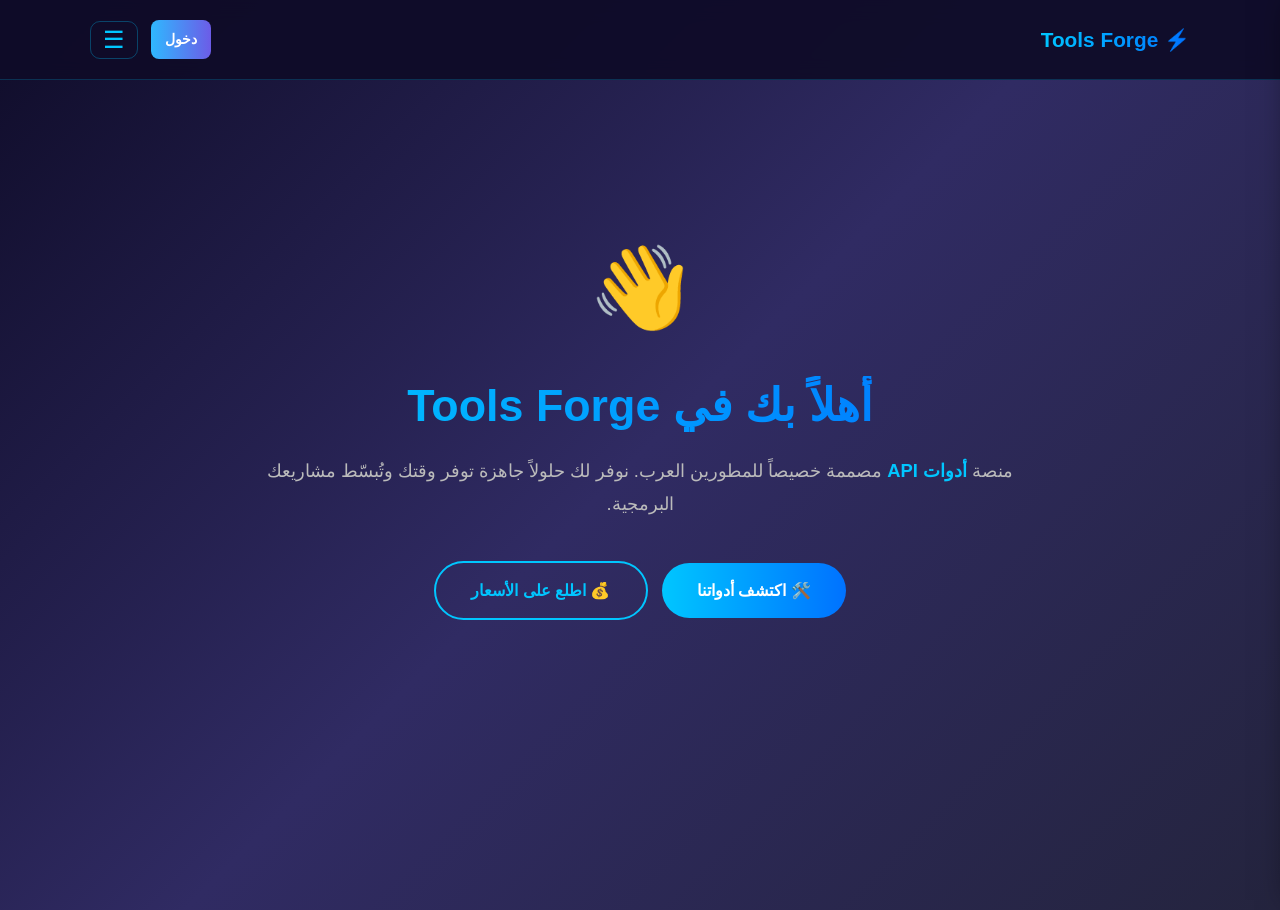
<file: index.html>
<!DOCTYPE html>
<html lang="ar" dir="rtl">
<head>
    <meta charset="UTF-8">
    <meta name="viewport" content="width=device-width, initial-scale=1.0">
    <title>Tools Forge - أدوات API للمطورين العرب</title>
    <link rel="stylesheet" href="css/style.css">
</head>
<body>

    <nav class="navbar">
        <div class="navbar-content">
            <div class="logo" onclick="showSection('home')">⚡ Tools Forge</div>
            <div style="display:flex;gap:8px;align-items:center;">
                <a href="/dashboard.html" class="btn btn-sm" style="padding:8px 14px;border-radius:8px;background:linear-gradient(90deg,#2fb8ff,#6c5ce7);color:#fff;text-decoration:none;font-weight:600;font-size:.85rem;">دخول</a>
                <button class="menu-btn" onclick="openDrawer()">☰</button>
            </div>
        </div>
    </nav>

    <div class="drawer-overlay" id="drawerOverlay" onclick="closeDrawer()"></div>
    <aside class="drawer" id="drawer">
        <div class="drawer-header">
            <div class="title">⚡ Tools Forge</div>
            <button class="close-btn" onclick="closeDrawer()">✕</button>
        </div>
        <nav class="drawer-nav">
            <a onclick="navigate('home')"><span class="icon">🏠</span> الرئيسية</a>
            <a onclick="navigate('tools')"><span class="icon">🛠️</span> الأدوات</a>
            <a onclick="navigate('pricing')"><span class="icon">💰</span> الأسعار</a>
            <a onclick="navigate('contact')"><span class="icon">📬</span> التواصل</a>
                <a onclick="navigate('privacy')"><span class="icon">🔒</span> الخصوصية</a>
                <a onclick="navigate('terms')"><span class="icon">📜</span> الشروط</a>
                <a onclick="navigate('refund')"><span class="icon">💵</span> الاسترداد</a>
                <a onclick="navigate('support')"><span class="icon">❓</span> الدعم</a>
                <a href="/dashboard.html" style="text-decoration:none;color:inherit;"><span class="icon">🔐</span> لوحة التحكم</a>
        </nav>
        <div class="drawer-footer">© 2026 Tools Forge</div>
    </aside>

    <section class="page-section active" id="home">
        <div class="container">
            <div class="hero">
                <span class="welcome-icon">👋</span>
                <h1>أهلاً بك في Tools Forge</h1>
                <p>منصة <span class="highlight">أدوات API</span> مصممة خصيصاً للمطورين العرب. نوفر لك حلولاً جاهزة توفر وقتك وتُبسّط مشاريعك البرمجية.</p>
                <div>
                    <a onclick="navigate('tools')" class="btn">🛠️ اكتشف أدواتنا</a>
                    <a onclick="navigate('pricing')" class="btn btn-outline">💰 اطلع على الأسعار</a>
                </div>
            </div>
        </div>
    </section>

    <section class="page-section" id="tools">
        <div class="container">
            <div class="section-title">
                <h2>🛠️ <span class="accent">أدواتنا</span></h2>
                <p>محفظة متنامية من الأدوات للمطورين</p>
            </div>
            <div class="tools-grid">
                <div class="tool-card">
                    <div class="icon">📊</div>
                    <h3>Smart Data Converter</h3>
                    <p>حوّل ملفات CSV و HTML إلى JSON نظيف ومنظم في ثوانٍ.</p>
                    <ul class="features">
                        <li>✅ إزالة التكرارات تلقائياً</li>
                        <li>✅ توحيد أسماء الحقول</li>
                        <li>✅ دعم الأرقام العربية</li>
                    </ul>
                    <span class="status status-active">✅ متاح الآن</span>
                    <div class="actions">
                        <a href="https://smart-data-converter.onrender.com/docs" class="btn" target="_blank" style="padding:10px 20px;font-size:0.9rem;">🚀 تجربة سريعة</a>
                                    <a href="/dashboard.html" class="btn" style="padding:10px 20px;font-size:0.9rem;background:linear-gradient(90deg,#6c5ce7,#2fb8ff);">🔐 عبر Dashboard</a>
                    </div>
                </div>
            </div>

            <div class="section-title" style="margin-top:60px;">
                <h2>🚧 <span class="accent">قريباً</span></h2>
                <p>أدوات جديدة قيد التطوير</p>
            </div>
            <div class="tools-grid">
                <div class="tool-card">
                    <div class="icon">🌐</div>
                    <h3>Arabic Text Normalizer</h3>
                    <p>توحيد النصوص العربية: إزالة التشكيل، تصحيح الهمزات، تحويل الأرقام.</p>
                    <span class="status status-soon">⏳ قريباً</span>
                </div>

                <div class="tool-card">
                    <div class="icon">🔐</div>
                    <h3>Secure Code Generator</h3>
                    <p>توليد أكواد تحقق آمنة بأطوال وأنواع قابلة للتخصيص.</p>
                    <span class="status status-soon">⏳ قريباً</span>
                </div>

                <div class="tool-card">
                    <div class="icon">📅</div>
                    <h3>Business Days Calculator</h3>
                    <p>حساب أيام العمل بين تاريخين مع استثناء العطلات.</p>
                    <span class="status status-soon">⏳ قريباً</span>
                </div>
            </div>
        </div>
    </section>

    <section class="page-section" id="pricing">
        <div class="container">
            <div class="section-title">
                <h2>💰 <span class="accent">خطط الأسعار</span></h2>
                <p>اختر الخطة المناسبة لاحتياجك</p>
            </div>
            <div class="pricing-grid">
                <div class="price-card">
                    <h3>مجاني</h3>
                    <div class="amount">0$</div>
                    <ul>
                        <li>✅ 500 استدعاء شهرياً</li>
                        <li>✅ دعم أساسي</li>
                        <li>✅ وصول لـ Smart Data Converter</li>
                    </ul>
                    <a href="/dashboard.html" class="btn btn-outline" style="width:100%;display:inline-block;text-align:center;text-decoration:none;">ابدأ مجاناً</a>
                </div>
                <div class="price-card featured">
                    <h3>أساسي</h3>
                    <div class="amount">9$<span>/شهر</span></div>
                    <div style="font-size:.85rem;color:var(--muted);margin-bottom:12px">أو 86$ سنوياً (خصم 20%)</div>
                    <ul>
                        <li>✅ 5,000 استدعاء شهرياً</li>
                        <li>✅ 30 طلب/دقيقة</li>
                        <li>✅ دعم فني</li>
                        <li>✅ وصول لكل الأدوات</li>
                        <li>✅ تحديثات مستمرة</li>
                    </ul>
                    <a href="/dashboard.html?plan=basic-monthly" class="btn" style="width:100%;display:inline-block;text-align:center;text-decoration:none;">اشترك الآن</a>
                </div>
                <div class="price-card">
                    <h3>متقدم</h3>
                    <div class="amount">29$<span>/شهر</span></div>
                    <div style="font-size:.85rem;color:var(--muted);margin-bottom:12px">أو 278$ سنوياً (خصم 20%)</div>
                    <ul>
                        <li>✅ 50,000 استدعاء شهرياً</li>
                        <li>✅ 100 طلب/دقيقة</li>
                        <li>✅ دعم ذو أولوية</li>
                        <li>✅ ميزات مخصصة</li>
                        <li>✅ وصول مبكر للأدوات الجديدة</li>
                    </ul>
                    <a href="/dashboard.html?plan=pro-monthly" class="btn btn-outline" style="width:100%;display:inline-block;text-align:center;text-decoration:none;">اشترك الآن</a>
                </div>
            </div>
        </div>
    </section>

    <section class="page-section" id="contact">
        <div class="container">
            <div class="section-title">
                <h2>📬 <span class="accent">تواصل معنا</span></h2>
                <p>اقترح أداة، أبلغ عن مشكلة، أو اطلب تطويراً</p>
            </div>
            <div class="form-section">
                <form id="contactForm">
                    <div class="form-group">
                        <label>الاسم</label>
                        <input type="text" id="name" placeholder="اسمك الكامل" required>
                    </div>
                    <div class="form-group">
                        <label>البريد الإلكتروني</label>
                        <input type="email" id="email" placeholder="name@example.com" required>
                    </div>
                    <div class="form-group">
                        <label>نوع الرسالة</label>
                        <select id="type">
                            <option value="اقتراح أداة">💡 اقتراح أداة جديدة</option>
                            <option value="الإبلاغ عن مشكلة">🐛 الإبلاغ عن مشكلة</option>
                            <option value="طلب تطوير">🚀 طلب تطوير / ميزة</option>
                            <option value="استفسار">❓ استفسار عام</option>
                        </select>
                    </div>
                    <div class="form-group">
                        <label>الرسالة</label>
                        <textarea id="message" placeholder="اكتب رسالتك بالتفصيل..." required></textarea>
                    </div>
                    <button type="submit" class="btn" style="width:100%;">📤 إرسال الرسالة</button>
                </form>
            </div>
        </div>
    </section>

    <!-- ============================ -->
    <!-- Privacy Policy -->
    <section class="page-section" id="privacy">
        <div class="container">
            <div class="section-title">
                <h2>🔒 <span class="accent">سياسة الخصوصية</span></h2>
                <p>آخر تحديث: أكتوبر 2026</p>
            </div>
            <div class="content-box" style="background:rgba(47,184,255,.05);padding:20px;border-radius:12px;line-height:1.9">
                <h3>البيانات التي نجمعها</h3>
                <ul style="padding-inline-start:20px">
                    <li>البريد الإلكتروني عند التسجيل (ضروري للحساب).</li>
                    <li>مفتاح API بصيغة مُشفّرة (SHA-256) — لا نحتفظ بالنص الأصلي.</li>
                    <li>سجل استخدام يومي (عدد الطلبات) لاحتساب الحصص.</li>
                    <li>عنوان IP يُسجَّل مؤقتاً بواسطة مزود الاستضافة لأغراض الحماية.</li>
                </ul>
                <h3 style="margin-top:16px">ما لا نجمعه</h3>
                <ul style="padding-inline-start:20px">
                    <li>لا نحتفظ بمحتوى الملفات التي تحوّلها عبر API.</li>
                    <li>لا نبيع أو نشارك بياناتك مع أي طرف ثالث.</li>
                    <li>لا نستخدم ملفات تعريف ارتباط للتتبع الإعلاني.</li>
                </ul>
                <h3 style="margin-top:16px">حقوقك</h3>
                <ul style="padding-inline-start:20px">
                    <li>طلب حذف حسابك وكل بياناتك في أي وقت.</li>
                    <li>الحصول على نسخة من بياناتك.</li>
                </ul>
                <p style="margin-top:16px">للتواصل: <a href="#" onclick="navigate('contact')" style="color:var(--accent)">صفحة التواصل</a></p>
            </div>
        </div>
    </section>

    <!-- Terms of Service -->
    <section class="page-section" id="terms">
        <div class="container">
            <div class="section-title">
                <h2>📜 <span class="accent">شروط الاستخدام</span></h2>
                <p>آخر تحديث: أكتوبر 2026</p>
            </div>
            <div class="content-box" style="background:rgba(47,184,255,.05);padding:20px;border-radius:12px;line-height:1.9">
                <h3>1. الاستخدام المسموح</h3>
                <p>تستخدم Tools Forge لأغراض قانونية فقط. يُمنع:</p>
                <ul style="padding-inline-start:20px">
                    <li>محاولة اختراق الخدمة أو تجاوز الحصص.</li>
                    <li>إعادة بيع الـ API دون اتفاق مكتوب.</li>
                    <li>إرسال محتوى ضار أو مخالف للقوانين.</li>
                </ul>
                <h3 style="margin-top:16px">2. الحصص والحدود</h3>
                <p>كل خطة لها حد شهري وحد للطلبات في الدقيقة. تجاوز الحد يُوقف الطلبات مؤقتاً.</p>
                <h3 style="margin-top:16px">3. الإلغاء</h3>
                <p>يمكنك إلغاء اشتراكك في أي وقت. تبقى الخدمة فعّالة حتى نهاية الفترة المدفوعة.</p>
                <h3 style="margin-top:16px">4. إخلاء المسؤولية</h3>
                <p>نقدّم الخدمة "كما هي". لا نضمن دقة النتائج أو خلوّها من الأخطاء. لا نتحمل مسؤولية أي خسائر مباشرة أو غير مباشرة.</p>
                <h3 style="margin-top:16px">5. التعديلات</h3>
                <p>قد نُحدّث هذه الشروط. سنُعلن التغييرات هنا. استمرارك في الاستخدام = موافقة.</p>
            </div>
        </div>
    </section>

    <!-- Refund Policy -->
    <section class="page-section" id="refund">
        <div class="container">
            <div class="section-title">
                <h2>💵 <span class="accent">سياسة الاسترداد</span></h2>
                <p>آخر تحديث: أكتوبر 2026</p>
            </div>
            <div class="content-box" style="background:rgba(47,184,255,.05);padding:20px;border-radius:12px;line-height:1.9">
                <h3>ضمان 14 يوماً</h3>
                <p>إذا لم تكن راضياً عن الخدمة خلال <b>14 يوماً</b> من الاشتراك الأول، يمكنك طلب استرداد كامل.</p>
                <h3 style="margin-top:16px">شروط الاسترداد</h3>
                <ul style="padding-inline-start:20px">
                    <li>يجب أن تكون استخدمت أقل من 20% من حصة الخطة.</li>
                    <li>لا يُطبَّق الاسترداد على الاشتراكات المتجددة (فقط الأولى).</li>
                    <li>الاسترداد يُعاد بنفس طريقة الدفع (USDT على نفس الشبكة).</li>
                    <li>مدة المعالجة: 3-7 أيام عمل.</li>
                </ul>
                <h3 style="margin-top:16px">الحالات غير القابلة للاسترداد</h3>
                <ul style="padding-inline-start:20px">
                    <li>استخدام يتجاوز 20% من الحصة.</li>
                    <li>انتهاك شروط الاستخدام (اختراق، إعادة بيع).</li>
                    <li>طلبات بعد 14 يوماً من الاشتراك.</li>
                </ul>
                <p style="margin-top:16px">لطلب استرداد: <a href="#" onclick="navigate('contact')" style="color:var(--accent)">تواصل معنا</a></p>
            </div>
        </div>
    </section>

    <!-- Support / FAQ -->
    <section class="page-section" id="support">
        <div class="container">
            <div class="section-title">
                <h2>❓ <span class="accent">الدعم والأسئلة الشائعة</span></h2>
                <p>إجابات سريعة لأكثر الأسئلة تكراراً</p>
            </div>

            <div style="background:rgba(47,184,255,.05);padding:20px;border-radius:12px;line-height:1.9;margin-bottom:12px">
                <h3>كيف أحصل على مفتاح API؟</h3>
                <p>سجّل من <a href="/dashboard.html" style="color:var(--accent)">لوحة التحكم</a>، ثم تبويب "مفاتيح API" → "إنشاء". يظهر المفتاح مرة واحدة فقط.</p>
            </div>

            <div style="background:rgba(47,184,255,.05);padding:20px;border-radius:12px;line-height:1.9;margin-bottom:12px">
                <h3>نسيت مفتاح API. ماذا أفعل؟</h3>
                <p>لا يمكن استرجاع المفتاح (نحتفظ ببصمة فقط). أنشئ مفتاحاً جديداً وألغِ القديم.</p>
            </div>

            <div style="background:rgba(47,184,255,.05);padding:20px;border-radius:12px;line-height:1.9;margin-bottom:12px">
                <h3>تجاوزت حصتي. متى تُصفَّر؟</h3>
                <p>الحصص تُحسب شهرياً (UTC). تُصفَّر أول يوم من الشهر التالي تلقائياً.</p>
            </div>

            <div style="background:rgba(47,184,255,.05);padding:20px;border-radius:12px;line-height:1.9;margin-bottom:12px">
                <h3>ما هي الشبكات المدعومة للدفع؟</h3>
                <p>TRC20 (USDT على Tron) — الأرخص والأسرع. سيُضاف ERC20/BEP20 لاحقاً.</p>
            </div>

            <div style="background:rgba(47,184,255,.05);padding:20px;border-radius:12px;line-height:1.9;margin-bottom:12px">
                <h3>هل يمكنني ترقية خطتي في منتصف الشهر؟</h3>
                <p>نعم. تُحسب الفترة المتبقية تناسبياً عند الترقية.</p>
            </div>

            <div style="background:rgba(47,184,255,.05);padding:20px;border-radius:12px;line-height:1.9;margin-bottom:12px">
                <h3>الخدمة لا تستجيب. ماذا أفعل؟</h3>
                <p>تحقق أولاً من <a href="https://smart-data-converter.onrender.com/health" target="_blank" style="color:var(--accent)">حالة الخدمة</a>. إذا استمرت المشكلة، تواصل معنا.</p>
            </div>

            <div style="background:rgba(47,184,255,.05);padding:20px;border-radius:12px;line-height:1.9">
                <h3>لم تجد إجابتك؟</h3>
                <p><a href="#" onclick="navigate('contact')" style="color:var(--accent)">تواصل معنا مباشرة</a> — نرد خلال 24 ساعة.</p>
            </div>
        </div>
    </section>

    <div class="toast" id="toast">تم الإرسال!</div>
    <script src="js/script.js"></script>
</body>
</html>
</file>
<file: css/style.css>
* { margin: 0; padding: 0; box-sizing: border-box; font-family: 'Segoe UI', Tahoma, sans-serif; }
html { scroll-behavior: smooth; }
body {
    background: linear-gradient(135deg, #0f0c29, #302b63, #24243e);
    color: #fff;
    line-height: 1.7;
    overflow-x: hidden;
    min-height: 100vh;
}

.navbar {
    background: rgba(15, 12, 41, 0.95);
    backdrop-filter: blur(10px);
    padding: 15px 20px;
    position: sticky;
    top: 0;
    z-index: 100;
    border-bottom: 1px solid rgba(0, 198, 255, 0.2);
}
.navbar-content {
    max-width: 1100px;
    margin: 0 auto;
    display: flex;
    justify-content: space-between;
    align-items: center;
}
.logo {
    font-size: 1.3rem;
    font-weight: bold;
    background: linear-gradient(90deg, #00c6ff, #0072ff);
    -webkit-background-clip: text;
    -webkit-text-fill-color: transparent;
    cursor: pointer;
}
.menu-btn {
    background: transparent;
    border: 1px solid rgba(0, 198, 255, 0.3);
    color: #00c6ff;
    font-size: 1.5rem;
    padding: 6px 12px;
    border-radius: 10px;
    cursor: pointer;
    transition: all 0.3s;
    line-height: 1;
}
.menu-btn:hover { background: rgba(0, 198, 255, 0.1); transform: scale(1.05); }

.drawer-overlay {
    position: fixed;
    top: 0; left: 0;
    width: 100%; height: 100%;
    background: rgba(0, 0, 0, 0.6);
    opacity: 0;
    visibility: hidden;
    transition: all 0.3s;
    z-index: 200;
}
.drawer-overlay.open { opacity: 1; visibility: visible; }
.drawer {
    position: fixed;
    top: 0;
    right: -320px;
    width: 300px;
    height: 100%;
    background: linear-gradient(180deg, #1a1633, #0f0c29);
    border-left: 1px solid rgba(0, 198, 255, 0.2);
    z-index: 201;
    transition: right 0.35s ease-out;
    padding: 25px 20px;
    overflow-y: auto;
    box-shadow: -10px 0 30px rgba(0, 0, 0, 0.5);
}
.drawer.open { right: 0; }
.drawer-header {
    display: flex;
    justify-content: space-between;
    align-items: center;
    margin-bottom: 30px;
    padding-bottom: 20px;
    border-bottom: 1px solid rgba(255, 255, 255, 0.1);
}
.drawer-header .title {
    font-size: 1.2rem;
    font-weight: bold;
    background: linear-gradient(90deg, #00c6ff, #0072ff);
    -webkit-background-clip: text;
    -webkit-text-fill-color: transparent;
}
.close-btn {
    background: transparent;
    border: none;
    color: #ccc;
    font-size: 1.5rem;
    cursor: pointer;
    padding: 5px 10px;
    border-radius: 8px;
    transition: all 0.3s;
}
.close-btn:hover { color: #00c6ff; background: rgba(0, 198, 255, 0.1); }
.drawer-nav { display: flex; flex-direction: column; gap: 8px; }
.drawer-nav a {
    color: #ddd;
    text-decoration: none;
    font-size: 1.05rem;
    padding: 14px 18px;
    border-radius: 12px;
    transition: all 0.3s;
    display: flex;
    align-items: center;
    gap: 12px;
    cursor: pointer;
    border: 1px solid transparent;
}
.drawer-nav a:hover {
    background: rgba(0, 198, 255, 0.1);
    border-color: rgba(0, 198, 255, 0.3);
    color: #00c6ff;
    transform: translateX(-5px);
}
.drawer-nav a .icon { font-size: 1.3rem; width: 30px; text-align: center; }
.drawer-footer {
    margin-top: 30px;
    padding-top: 20px;
    border-top: 1px solid rgba(255, 255, 255, 0.1);
    text-align: center;
    color: #666;
    font-size: 0.85rem;
}

.page-section {
    display: none;
    min-height: calc(100vh - 70px);
    padding: 60px 20px;
    animation: fadeIn 0.4s ease-in;
}
.page-section.active { display: block; }
@keyframes fadeIn {
    from { opacity: 0; transform: translateY(20px); }
    to { opacity: 1; transform: translateY(0); }
}
.container { max-width: 1100px; margin: 0 auto; }

.hero { text-align: center; padding: 80px 20px; max-width: 800px; margin: 0 auto; }
.hero .welcome-icon {
    font-size: 5rem;
    margin-bottom: 20px;
    display: block;
    animation: wave 2s ease-in-out infinite;
}
@keyframes wave {
    0%, 100% { transform: rotate(0deg); }
    25% { transform: rotate(20deg); }
    75% { transform: rotate(-10deg); }
}
.hero h1 {
    font-size: 2.8rem;
    background: linear-gradient(90deg, #00c6ff, #0072ff, #00c6ff);
    background-size: 200% auto;
    -webkit-background-clip: text;
    -webkit-text-fill-color: transparent;
    margin-bottom: 20px;
    line-height: 1.3;
}
.hero p { font-size: 1.15rem; color: #bbb; margin-bottom: 35px; line-height: 1.8; }
.hero .highlight { color: #00c6ff; font-weight: bold; }

.btn {
    display: inline-block;
    padding: 14px 35px;
    background: linear-gradient(90deg, #00c6ff, #0072ff);
    color: #fff;
    text-decoration: none;
    border-radius: 50px;
    font-weight: bold;
    border: none;
    cursor: pointer;
    font-size: 1rem;
    margin: 5px;
    transition: transform 0.2s, box-shadow 0.2s;
}
.btn:hover { transform: translateY(-2px); box-shadow: 0 10px 25px rgba(0, 198, 255, 0.3); }
.btn-outline { background: transparent; border: 2px solid #00c6ff; color: #00c6ff; }
.btn-outline:hover { background: rgba(0, 198, 255, 0.1); }

.section-title { text-align: center; margin-bottom: 50px; }
.section-title h2 { color: #fff; font-size: 2rem; margin-bottom: 10px; }
.section-title .accent { color: #00c6ff; }
.section-title p { color: #888; font-size: 1rem; }

.tools-grid {
    display: grid;
    grid-template-columns: repeat(auto-fit, minmax(300px, 1fr));
    gap: 25px;
}
.tool-card {
    background: rgba(255, 255, 255, 0.05);
    border: 1px solid rgba(255, 255, 255, 0.1);
    border-radius: 16px;
    padding: 30px;
    transition: transform 0.3s, border-color 0.3s;
    display: flex;
    flex-direction: column;
}
.tool-card:hover { transform: translateY(-5px); border-color: #00c6ff; }
.tool-card .icon { font-size: 2.5rem; margin-bottom: 15px; }
.tool-card h3 { color: #00c6ff; font-size: 1.3rem; margin-bottom: 10px; }
.tool-card p { color: #aaa; font-size: 0.95rem; margin-bottom: 15px; flex-grow: 1; }
.tool-card .features { list-style: none; margin: 10px 0; padding: 0; font-size: 0.9rem; color: #999; }
.tool-card .features li { padding: 3px 0; }
.tool-card .status {
    display: inline-block;
    padding: 4px 12px;
    border-radius: 20px;
    font-size: 0.8rem;
    font-weight: bold;
    margin-top: 10px;
}
.status-active { background: rgba(46, 204, 113, 0.2); color: #2ecc71; }
.status-soon { background: rgba(241, 196, 15, 0.2); color: #f1c40f; }
.tool-card .actions { margin-top: 15px; }

.pricing-grid {
    display: grid;
    grid-template-columns: repeat(auto-fit, minmax(260px, 1fr));
    gap: 25px;
    max-width: 900px;
    margin: 0 auto;
}
.price-card {
    background: rgba(255, 255, 255, 0.05);
    border: 1px solid rgba(255, 255, 255, 0.1);
    border-radius: 16px;
    padding: 35px 25px;
    text-align: center;
    transition: transform 0.3s;
}
.price-card:hover { transform: translateY(-5px); }
.price-card.featured {
    border-color: #00c6ff;
    box-shadow: 0 0 30px rgba(0, 198, 255, 0.2);
    position: relative;
}
.price-card.featured::before {
    content: "⭐ الأكثر شيوعاً";
    position: absolute;
    top: -12px;
    left: 50%;
    transform: translateX(-50%);
    background: linear-gradient(90deg, #00c6ff, #0072ff);
    color: #fff;
    padding: 4px 15px;
    border-radius: 20px;
    font-size: 0.75rem;
    font-weight: bold;
    white-space: nowrap;
}
.price-card h3 { color: #00c6ff; margin-bottom: 15px; font-size: 1.3rem; }
.price-card .amount { font-size: 2.5rem; font-weight: bold; margin: 20px 0; color: #fff; }
.price-card .amount span { font-size: 1rem; color: #888; }
.price-card ul { list-style: none; text-align: right; margin: 20px 0; padding: 0; }
.price-card ul li { padding: 8px 0; color: #bbb; border-bottom: 1px solid rgba(255, 255, 255, 0.05); }

.form-section {
    max-width: 650px;
    margin: 0 auto;
    background: rgba(255, 255, 255, 0.03);
    border: 1px solid rgba(255, 255, 255, 0.08);
    border-radius: 16px;
    padding: 35px;
}
.form-group { margin-bottom: 20px; }
.form-group label { display: block; margin-bottom: 8px; color: #ccc; font-size: 0.95rem; }
.form-group input, .form-group textarea, .form-group select {
    width: 100%;
    padding: 14px;
    border-radius: 10px;
    border: 1px solid rgba(255, 255, 255, 0.15);
    background: rgba(255, 255, 255, 0.05);
    color: #fff;
    font-size: 1rem;
    font-family: inherit;
    transition: border-color 0.3s;
}
.form-group input:focus, .form-group textarea:focus, .form-group select:focus {
    outline: none;
    border-color: #00c6ff;
}
.form-group textarea { min-height: 120px; resize: vertical; }

.toast {
    position: fixed;
    bottom: 30px;
    left: 50%;
    transform: translateX(-50%) translateY(100px);
    background: #00c6ff;
    color: #fff;
    padding: 15px 30px;
    border-radius: 50px;
    font-weight: bold;
    opacity: 0;
    transition: all 0.3s;
    z-index: 999;
    box-shadow: 0 10px 30px rgba(0, 0, 0, 0.3);
}
.toast.show { opacity: 1; transform: translateX(-50%) translateY(0); }

@media (max-width: 600px) {
    .hero h1 { font-size: 1.8rem; }
    .hero p { font-size: 1rem; }
    .section-title h2 { font-size: 1.5rem; }
    .drawer { width: 280px; right: -300px; }
}
</file>
